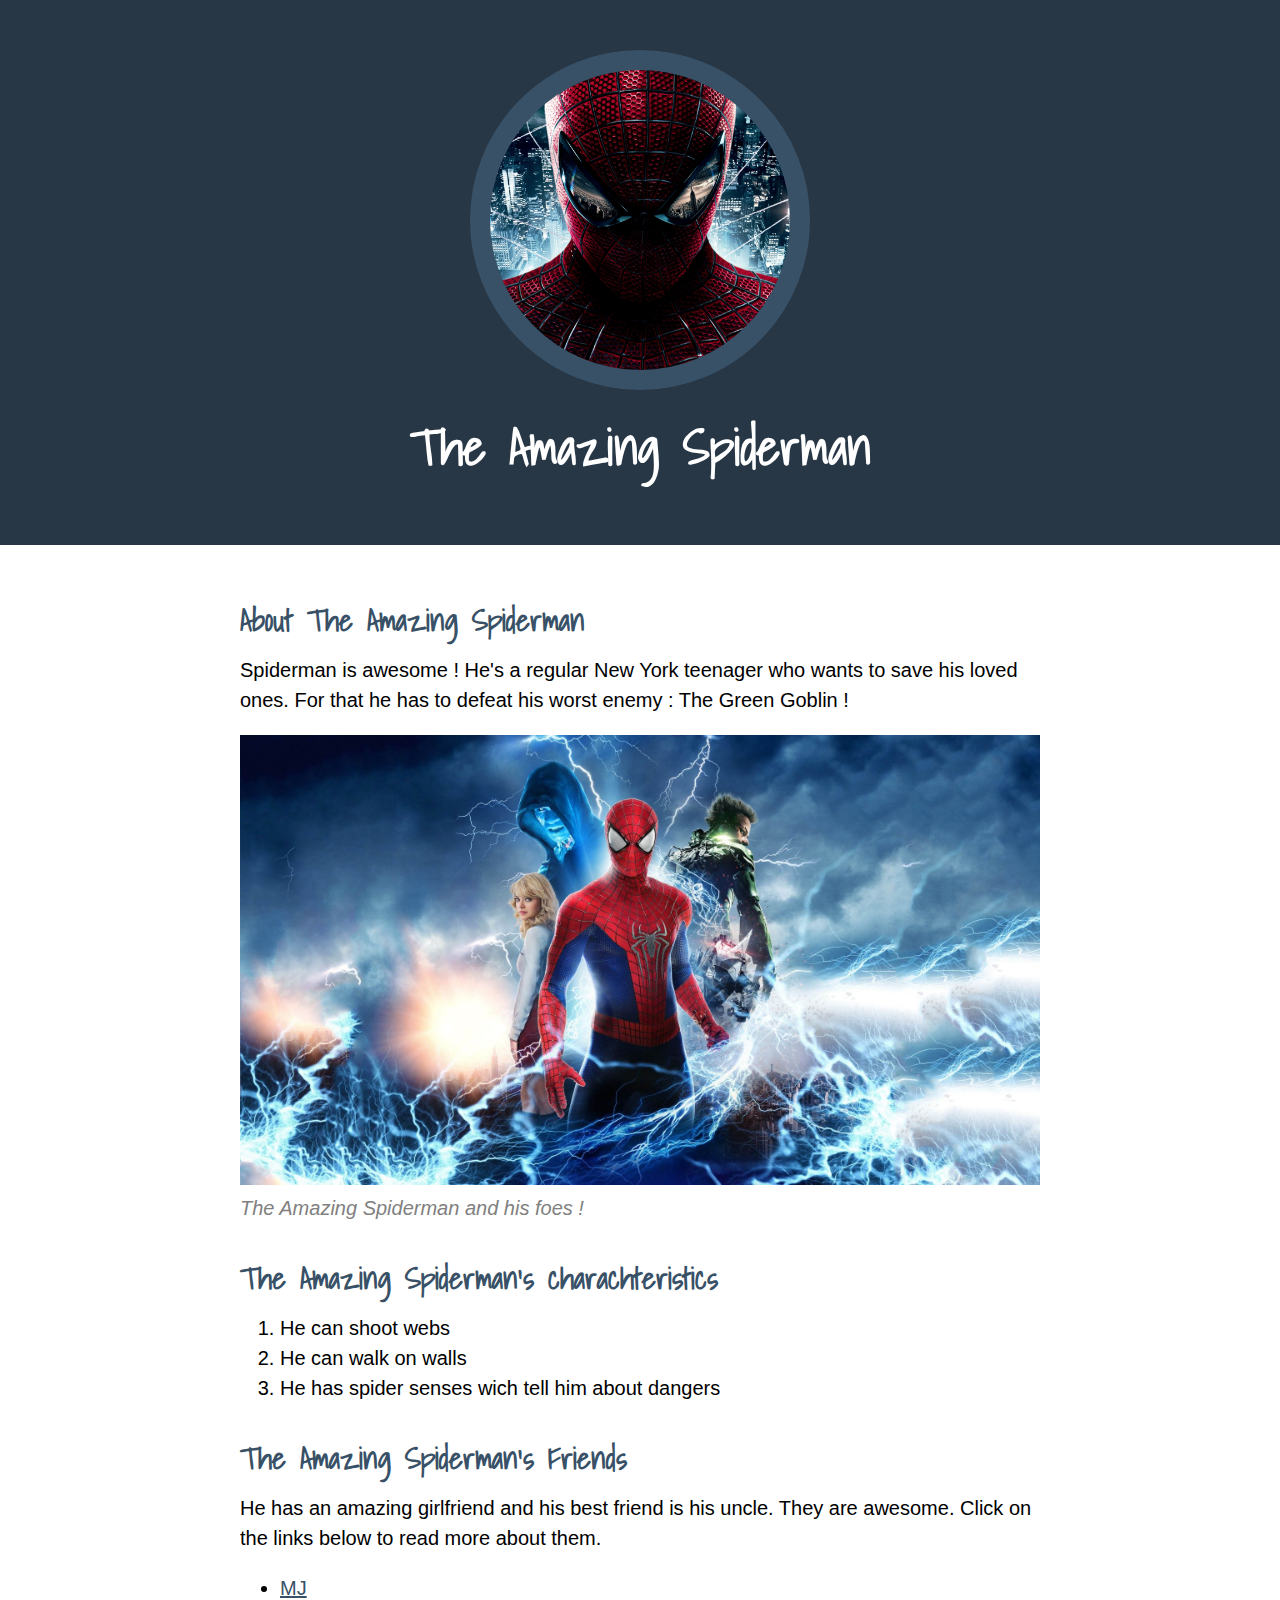
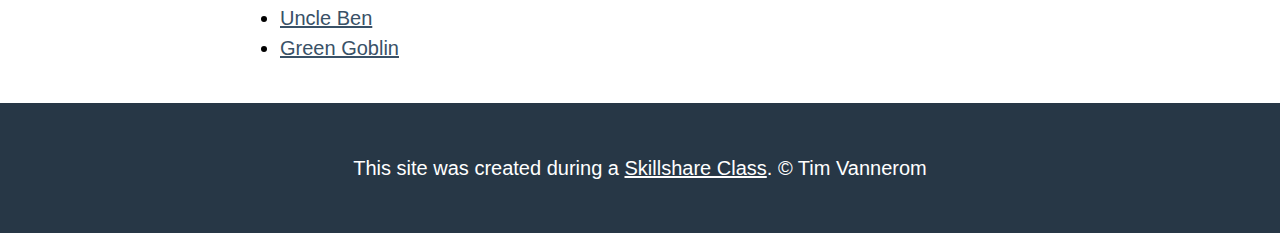
<file: index.html>
<!DOCTYPE html>
<html>
<head>
	<title>The Amazing Spiderman</title>
	<!-- Tab Icon or Fav Icon -->
	<link rel="icon" href="img/TheAmazingSpiderman-Avatar.jpg">
	<link rel="preconnect" href="https://fonts.googleapis.com">
	<link rel="preconnect" href="https://fonts.gstatic.com" crossorigin>
	<link href="https://fonts.googleapis.com/css2?family=Shadows+Into+Light&display=swap" rel="stylesheet">
	<link rel="stylesheet" type="text/css" href="CSS/Hero.css">
</head>
<body>
		<!-- header element -->
		<header>
			<img src="Img/TheAmazingSpiderman-Avatar.jpg">
			<h1>The Amazing Spiderman</h1>
		</header>

		<!-- main element -->
		<main>
			<h2>About The Amazing Spiderman</h2>
			<p>Spiderman is awesome ! He's a regular New York teenager who wants to save his loved ones. For that he has to defeat his worst enemy : The Green Goblin !</p>
			<img src="Img/SpidermanBig.jpeg">
			<p class="caption">The Amazing Spiderman and his foes !</p>
			<!-- Charachteristics -->
			<h2>The Amazing Spiderman's charachteristics</h2>
			<ol>
				<li>He can shoot webs</li>
				<li>He can walk on walls</li>
				<li>He has spider senses wich tell him about dangers</li>
			</ol>
			<!-- Friends -->
			<h2>The Amazing Spiderman's Friends</h2>
			<p>He has an amazing girlfriend and his best friend is his uncle. They are awesome. Click on the links below to read more about them.</p>
			<ul>
				<li><a target="_blank" href="https://amazingspiderman.fandom.com/wiki/Mary_Jane_Watson">MJ</a></li>
				<li><a target="_blank" href="https://amazingspiderman.fandom.com/wiki/Ben_Parker">Uncle Ben</a></li>
				<li><a target="_blank" href="https://amazingspiderman.fandom.com/wiki/Green_Goblin">Green Goblin</a></li>
			</ul>
		</main>
		<!-- Footer element -->
			<footer>
				<p>This site was created during a <a target="_blank" href="https://skillshare.com">Skillshare Class</a>. &copy; Tim Vannerom</p>
			</footer>
</body>
</html>
</file>
<file: CSS/Hero.css>
body{
	margin: 0;
	font-family: 'Helvetica', 'Arial', sans-serif;
	font-size: 20px;
	line-height: 30px;
}

header{
	background-color: #273746;
	text-align: center;
	padding-top: 50px;
	padding-bottom: 50px;

}

h1, h2{
	font-family: 'Shadows Into Light', cursive;
}

/*  header styles */
/*write you comment here*/

header h1{
	color: white;
	font-size: 50px;
}

header img{
	border-radius: 170px;
    width: 300px;
    border: 20px solid #395167;
}

main{
	max-width: 800px;
	margin: 0 auto;
	padding: 20px;
}

main img{
	max-width: 100%;
}

h2{
	font-size: 30px;
	color: #395167;
	margin: 40px 0 10px;
}

a{
	color: #395167;
}
a:hover{
	color: white;
	background-color: #673951;
}

footer{
	background-color: #273746;
	text-align: center;
	color: white;
	padding: 50px;
}

footer p{
	margin: 0;
}

footer a{
	color: white;
}

footer a:hover{
	opacity: .5;
	background-color: transparent;
}

p.caption{
	color: grey;
	font-style: italic;
	margin-top: 0;
}
</file>
